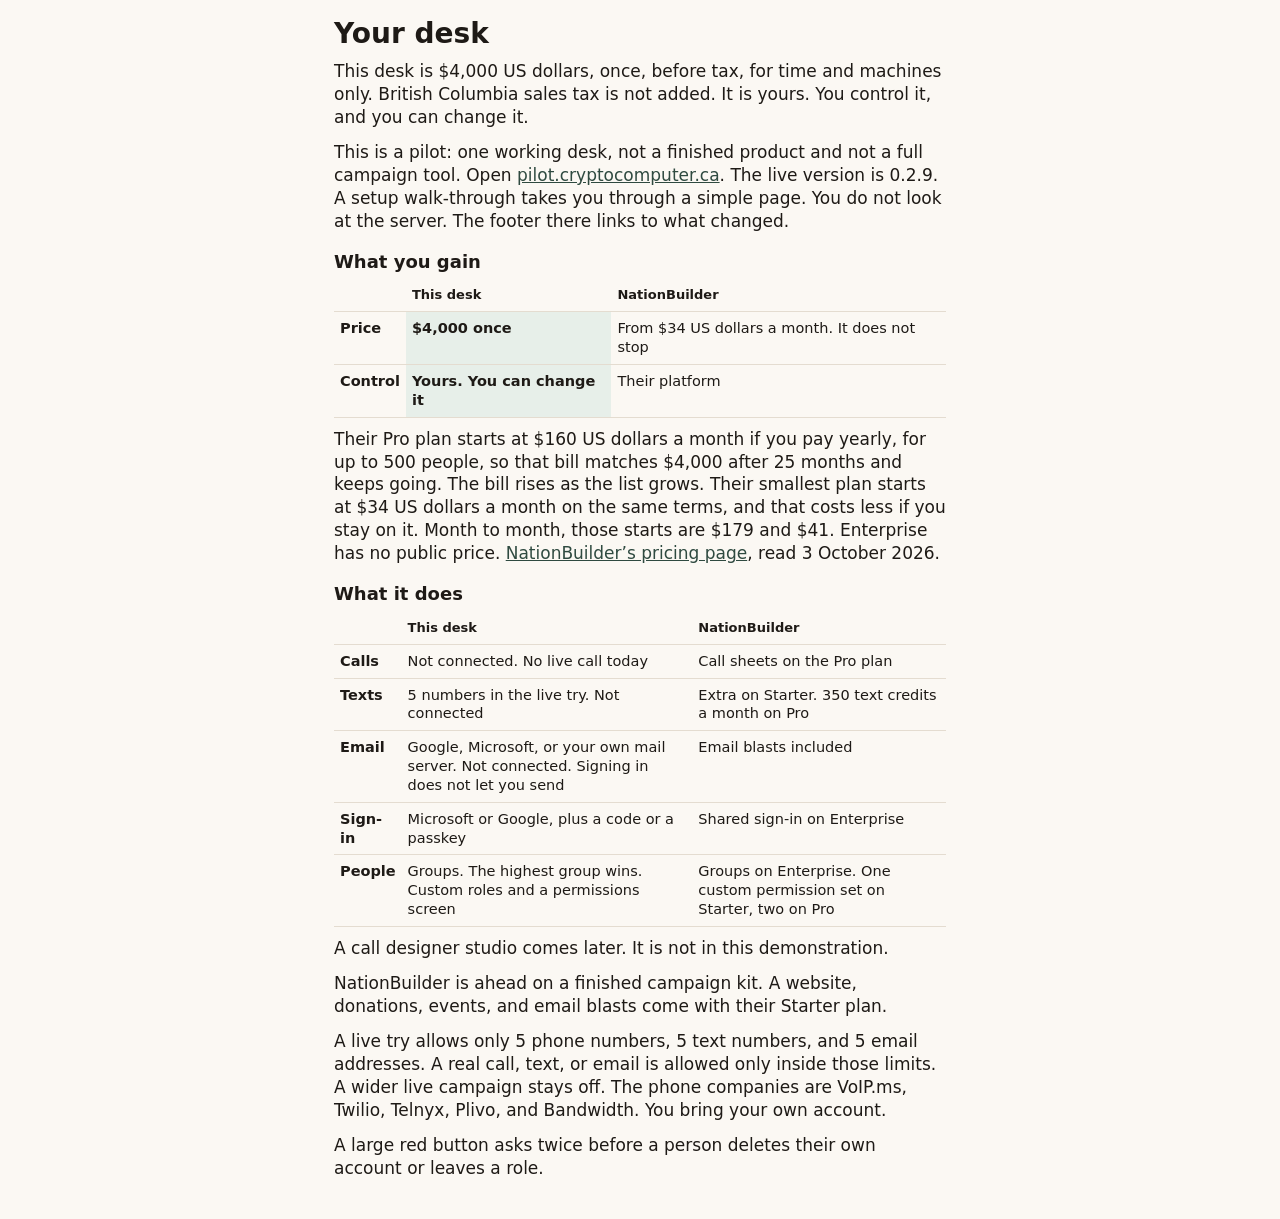
<file: index.html>
<!DOCTYPE html>
<html lang="en">
<head>
  <meta charset="utf-8">
  <meta name="viewport" content="width=device-width, initial-scale=1">
  <title>OneBC desk</title>
  <meta name="description" content="The OneBC desk is $4,000 US dollars once, before tax, for time and machines only. It is your desk. You can change it.">
  <link rel="stylesheet" href="assets/site.css">
  <link rel="canonical" href="https://jasincanada.github.io/onebc-platform/">
</head>
<body>
  <main>
    <h1>Your desk</h1>
    <p>This desk is $4,000 US dollars, once, before tax, for time and machines only. British Columbia sales tax is not added. It is yours. You control it, and you can change it.</p>
    <p>This is a pilot: one working desk, not a finished product and not a full campaign tool. Open <a href="https://pilot.cryptocomputer.ca">pilot.cryptocomputer.ca</a>. The live version is 0.2.9. A setup walk-through takes you through a simple page. You do not look at the server. The footer there links to what changed.</p>

    <h2>What you gain</h2>
    <div class="table-wrap">
      <table>
        <thead>
          <tr><th scope="col"></th><th scope="col">This desk</th><th scope="col">NationBuilder</th></tr>
        </thead>
        <tbody>
          <tr>
            <th scope="row">Price</th>
            <td class="win">$4,000 once</td>
            <td>From $34 US dollars a month. It does not stop</td>
          </tr>
          <tr>
            <th scope="row">Control</th>
            <td class="win">Yours. You can change it</td>
            <td>Their platform</td>
          </tr>
        </tbody>
      </table>
    </div>
    <p>Their Pro plan starts at $160 US dollars a month if you pay yearly, for up to 500 people, so that bill matches $4,000 after 25 months and keeps going. The bill rises as the list grows. Their smallest plan starts at $34 US dollars a month on the same terms, and that costs less if you stay on it. Month to month, those starts are $179 and $41. Enterprise has no public price. <a href="https://nationbuilder.com/pricing">NationBuilder’s pricing page</a>, read 3 October 2026.</p>

    <h2>What it does</h2>
    <div class="table-wrap">
      <table>
        <thead>
          <tr><th scope="col"></th><th scope="col">This desk</th><th scope="col">NationBuilder</th></tr>
        </thead>
        <tbody>
          <tr>
            <th scope="row">Calls</th>
            <td>Not connected. No live call today</td>
            <td>Call sheets on the Pro plan</td>
          </tr>
          <tr>
            <th scope="row">Texts</th>
            <td>5 numbers in the live try. Not connected</td>
            <td>Extra on Starter. 350 text credits a month on Pro</td>
          </tr>
          <tr>
            <th scope="row">Email</th>
            <td>Google, Microsoft, or your own mail server. Not connected. Signing in does not let you send</td>
            <td>Email blasts included</td>
          </tr>
          <tr>
            <th scope="row">Sign-in</th>
            <td>Microsoft or Google, plus a code or a passkey</td>
            <td>Shared sign-in on Enterprise</td>
          </tr>
          <tr>
            <th scope="row">People</th>
            <td>Groups. The highest group wins. Custom roles and a permissions screen</td>
            <td>Groups on Enterprise. One custom permission set on Starter, two on Pro</td>
          </tr>
        </tbody>
      </table>
    </div>
    <p>A call designer studio comes later. It is not in this demonstration.</p>
    <p>NationBuilder is ahead on a finished campaign kit. A website, donations, events, and email blasts come with their Starter plan.</p>
    <p>A live try allows only 5 phone numbers, 5 text numbers, and 5 email addresses. A real call, text, or email is allowed only inside those limits. A wider live campaign stays off. The phone companies are VoIP.ms, Twilio, Telnyx, Plivo, and Bandwidth. You bring your own account.</p>
    <p>A large red button asks twice before a person deletes their own account or leaves a role.</p>
  </main>
</body>
</html>
</file>
<file: assets/site.css>
:root {
  --paper: #fbf8f3;
  --ink: #1e1a16;
  --moss: #2f4a40;
  --line: #e4dcd0;
  --win: #e7efe9;
}
* { box-sizing: border-box; }
html { background: var(--paper); }
body {
  margin: 0 auto;
  max-width: 40rem;
  padding: 18px 14px 28px;
  color: var(--ink);
  background: var(--paper);
  font-family: "Segoe UI", system-ui, sans-serif;
  font-size: 17px;
  line-height: 1.35;
}
h1 {
  margin: 0 0 10px;
  font-size: 28px;
  font-weight: 650;
  line-height: 1.15;
}
h2 {
  margin: 18px 0 8px;
  font-size: 18px;
  font-weight: 650;
  line-height: 1.2;
}
p { margin: 0 0 12px; }
a { color: var(--moss); }
.table-wrap { overflow-x: auto; margin: 0 0 10px; }
table {
  width: 100%;
  border-collapse: collapse;
  font-size: 14.5px;
  line-height: 1.3;
}
th, td {
  text-align: left;
  vertical-align: top;
  padding: 7px 6px;
  border-bottom: 1px solid var(--line);
}
thead th { font-size: 13px; }
tbody th {
  width: 4.6em;
  font-weight: 650;
}
td.win {
  background: var(--win);
  font-weight: 650;
}
</file>
